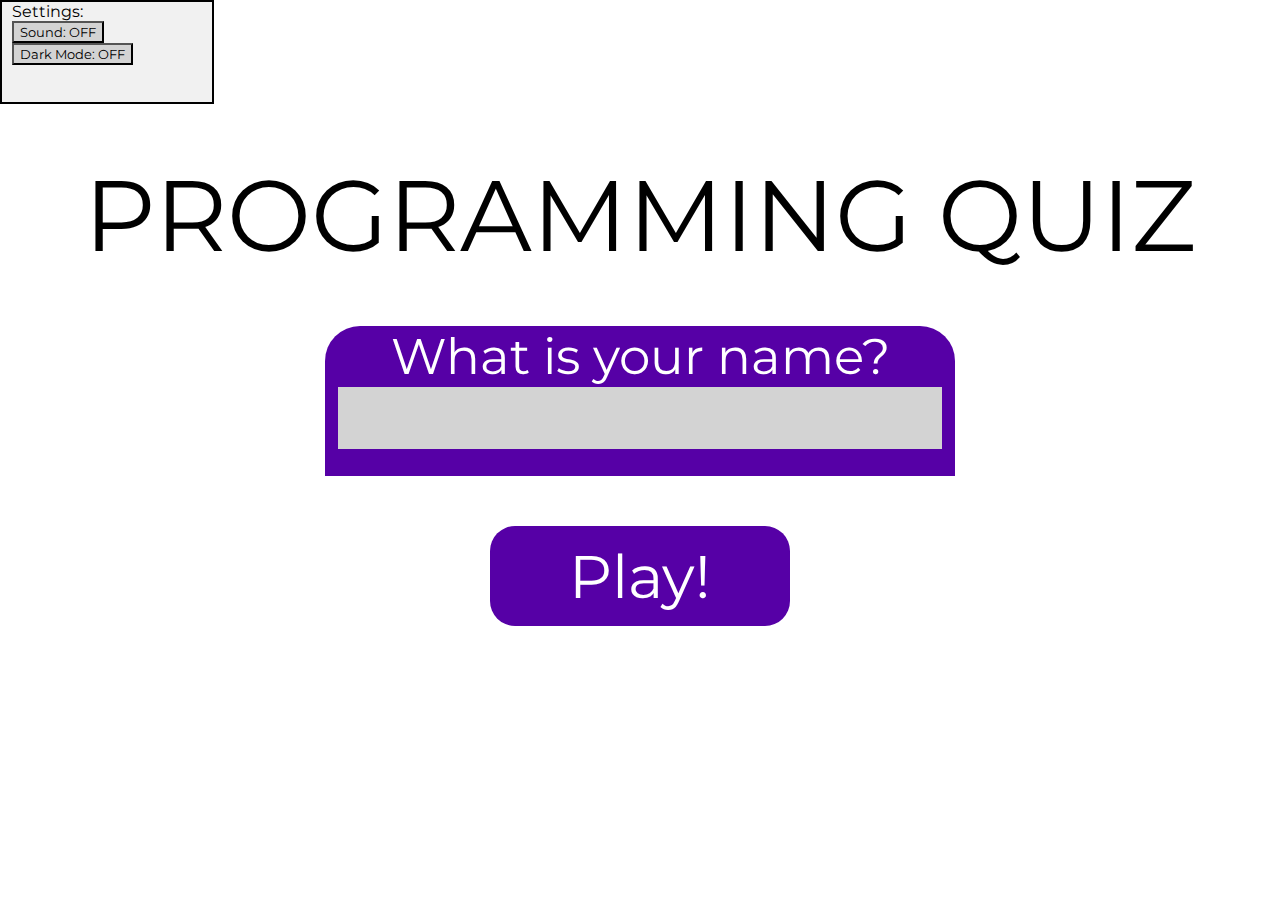
<file: index.html>
<!DOCTYPE html>
<html>
    <head>
        <script src="nameverify.js"></script>
        <link href="titlescreen.css" rel="stylesheet">
        <link rel="preconnect" href="https://fonts.googleapis.com">
        <link rel="preconnect" href="https://fonts.gstatic.com" crossorigin>
        <link href="https://fonts.googleapis.com/css2?family=Montserrat:wght@700&display=swap" rel="stylesheet">
    </head>
    <body>
        <div id="settingscontainer">Settings:<br>
        <button onclick="annoy()" id="soundswitch" class="sb">Sound: OFF</button><br>
        <button onclick="dark()" id="darkswitch" class="sb">Dark Mode: OFF</button></div>
        <div id="title">PROGRAMMING QUIZ</div>
        <div id="namecontainer"><label for="name" id="namelabel">What is your name?</label>
        <input type="text" id="name" name="name"></div>
        <button id="play" onclick="verify()">Play!</button>
    </body>
</html>
</file>
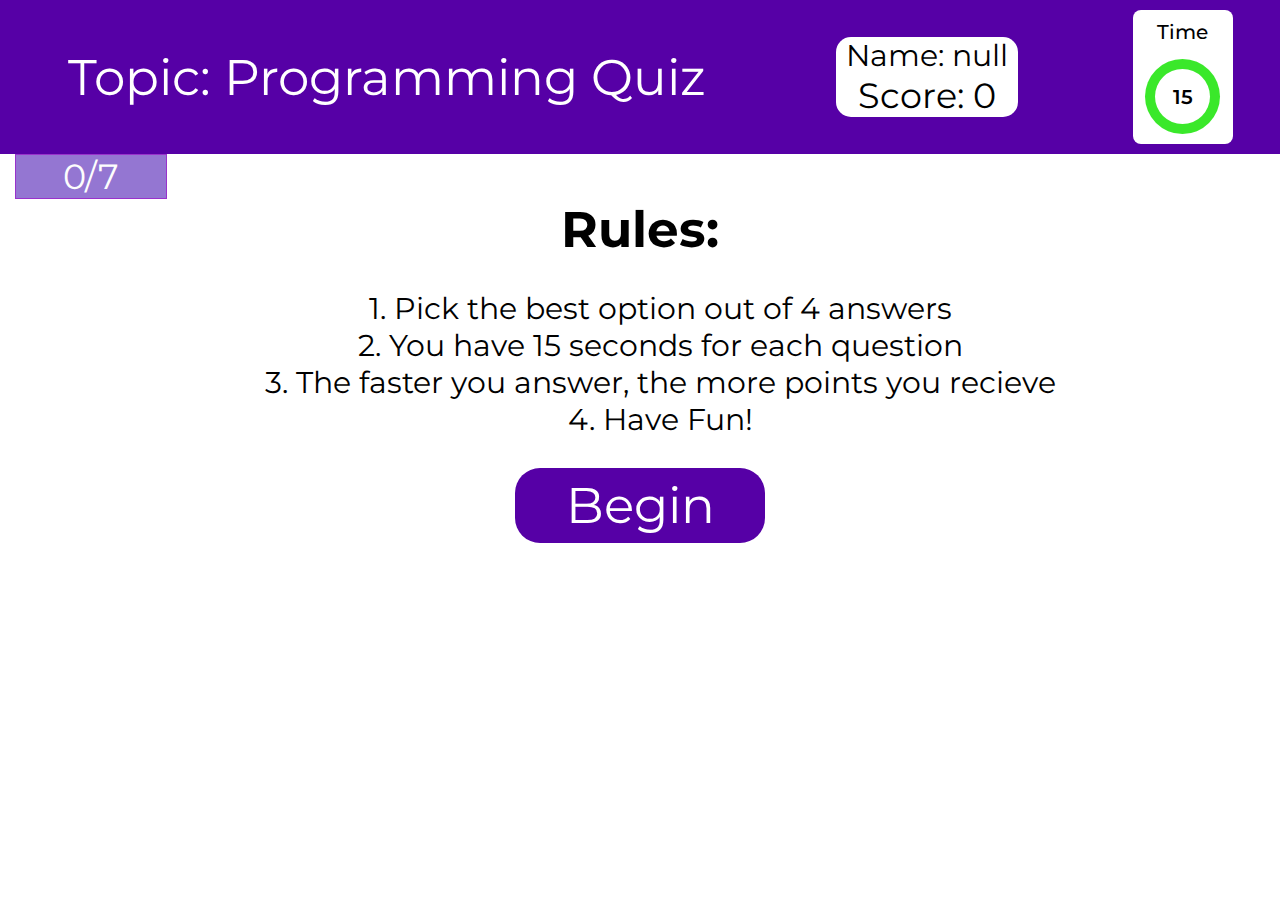
<file: quiz.html>
<!DOCTYPE html>
<html>
    <head>
        <script src="quiz.js"></script>
        <link href="quiz.css" rel="stylesheet">
        <link rel="preconnect" href="https://fonts.googleapis.com">
        <link rel="preconnect" href="https://fonts.gstatic.com" crossorigin>
        <link href="https://fonts.googleapis.com/css2?family=Montserrat:wght@700&display=swap" rel="stylesheet">
    </head>
    <body onload="init()">
        <div id="topdisp">
            Topic: Programming Quiz
            <span id="scorecontainer">
                <div id="name">Name: Annonymous</div>
                <div id="score">Score: 0</div>
            </span>
            <div class="container">
                <span class="text">Time</span>
                <div class="circular-progress">
                    <span class="progress-value">15</span>
                </div>
            </div>            
        </div>
        <div id="pi">-/-</div>
        <h1 id="question">Rules:</h1>
        <table id="leaderboard">
            <tr id="firstrow">
                <th class="rankdisp">Rank</th>
                <th class="namedisp">Name</th>
                <th class="scoredisp">Score</th>
            </tr>
        </table>
        <div id="pie"></div>
        <div id="piepercentage"></div>
        <span style='font-size:30px;' id="rules"><ol style='list-style-type:none'>
        <li>1. Pick the best option out of 4 answers</li>
        <li>2. You have 15 seconds for each question</li>
        <li>3. The faster you answer, the more points you recieve</li>
        <li>4. Have Fun!</li>
        </ol></span>
        <button id="start" onclick="start()">Begin</button>
        <img id="qimg">
        <table id="options">
            <tr>
            <td><button class="option" id="A" onclick="submit(id)">Chadir</button></td>
            <td><button class="option" id="B" onclick="submit(id)">Table</button></td>
            </tr>
            <tr>
            <td><button class="option" id="C" onclick="submit(id)">Jack Jack</button></td>
            <td><button class="option" id="D" onclick="submit(id)">Ricky Chan</button></td>
            </tr>
        </table>
        <button id="next" onclick="load()">Next</button>
    </body>
</html>
</file>
<file: titlescreen.css>
*{
    font-family: 'Montserrat', sans-serif;
}
body{
    margin:0;
}
#play{
    width: 300px;
    height: 100px;
    display: block;
    margin-left: auto;
    margin-right: auto;
    font-size: 60px;
    color: white;
    background-color: rgb(86, 0, 166);
    border: 0;
    border-radius: 25px;
}
#title{
    text-align: center;
    font-size: 100px;
    margin-top: 50px;
    margin-bottom: 50px;
}
#namecontainer{
    width: 630px;
    height: 150px;
    text-align: center;
    margin-left: auto;
    margin-right: auto;
    display: block;
    background-color: rgb(86, 0, 166);
    border-radius: 35px 35px 0px 0px;
    margin-bottom: 50px;
}
#namelabel{
    width: 600px;
    height: 80px;
    font-size: 50px;
    color: white;
    border: 0;
    text-align: center;
    margin-top: 2px;
}
#name{
    margin-bottom: 2px;
    width: 600px;
    height: 60px;
    display: block;
    margin-left: auto;
    margin-right: auto;
    font-size: 30px;
    color: black;
    background-color: lightgray;
    border: 0;
    text-align: center;
}
.sb{
    background-color: #d3d3d3;
}
#settingscontainer{
    padding-left:10px;
    border:2px solid black;
    width:200px;
    height: 100px;
    background-color:rgb(241, 241, 241);
}
</file>
<file: quiz.css>
*{
    font-family: 'Montserrat', sans-serif;
}
body{
    margin:0;
}
#question{
    text-align: center;
    font-size: 50px;
    margin: 0;
}
#topdisp{
    background-color: rgb(86, 0, 166);
    width:100%;
    padding: 10px;
    display: inline-flex;
    align-items: center;
    text-align: center;
    font-size: 50px;
    justify-content: space-around;
    color: white;
}
#scorecontainer{
    border-radius: 15px;
    background-color: white;
    color: black;
    text-align: center;
    font-size: 30px;
    margin-left: 15px;
    padding-left: 10px;
    padding-right: 10px;
    display: inline-block;
}
#score{
    font-size: 35px;
}
#quizname{
    font-size: 50px;
    color: white;
}
#leaderboard{
    margin-bottom: 10px;
}
#firstrow{
    background-color: lightblue;
}
#leaderboard,.namedisp,.rankdisp,.scoredisp{
    margin-left: auto;
    margin-right: auto;
    border:0px;
    border-collapse: collapse;
    text-align: left;
    font-size: 30px;
}
.namedisp,.rankdisp,.scoredisp{
    width:300px;
}
#pie {
    height: 350px;
    width: 350px;
    border-radius: 50%;
    background: conic-gradient(green 360deg, red 0deg);
    margin-left: auto;
    margin-right: auto;
    margin-bottom: 20px;
    display: none;
}
#piepercentage{
    text-align: center;
    font-size:40px;
    margin-bottom: 20px;
    display: none;
}
#pi{
    font-size:35px;
    width:150px;
    margin-left: 15px;
    text-align: center;
    background-color: rgb(148, 118, 210);
    border: 1px solid darkorchid;
    color:#fdfdfd;
}
#qimg{
    display: block;
    margin-left: auto;
    margin-right: auto;
}
#options{
    margin-left: auto;
    margin-right: auto;
}
.option{
    width: 500px;
    height: 100px;
    border:0px;
    font-size: 50px;
    color: white;
}
#A{
    background-color: rgb(219, 34, 34);
}
#B{
    background-color: rgb(49, 125, 232);
}
#C{
    background-color: rgb(213, 174, 1);
}
#D{
    background-color: rgb(10, 163, 10);
}
#A:hover{
    background-color: rgb(255, 106, 106);
}
#B:hover{
    background-color: rgb(125, 179, 255);
}
#C:hover{
    background-color: rgb(234, 206, 81);
}
#D:hover{
    background-color: rgb(75, 223, 75);
}
#next{
    width: 250px;
    height: 75px;
    display: none;
    margin-left: auto;
    margin-right: auto;
    font-size: 50px;
    color: white;
    background-color: rgb(86, 0, 166);
    border: 0;
    border-radius: 25px;
    text-align: center;
}
#start{
    width: 250px;
    height: 75px;
    display: block;
    text-align:center;
    margin-left: auto;
    margin-right: auto;
    font-size: 50px;
    color: white;
    background-color: rgb(86, 0, 166);
    border: 0;
    border-radius: 25px;
}
#rules{
    font-size:30px;
    text-align:center;
}
/*circle code*/
.container{
    display:inline-flex;
    width: 100px;
    padding: 10px 0;
    border-radius: 8px;
    background: #fff;
    row-gap: 15px;
    flex-direction: column;
    align-items: center;
}
.circular-progress{
    position: relative;
    height: 75px;
    width: 75px;
    border-radius: 50%;
    background: conic-gradient(#3ae82a 360deg, #ededed 0deg);
    display: flex;
    align-items: center;
    justify-content: center;
}
.circular-progress::before{
    content: "";
    position: absolute;
    height: 55px;
    width: 55px;
    border-radius: 50%;
    background-color: #fff;
}
.progress-value{
    position: relative;
    font-size: 20px;
    font-weight: 600;
    color: #000000;
}
.text{
    font-size: 20px;
    font-weight: 500;
    color: #000000;
}
</file>
